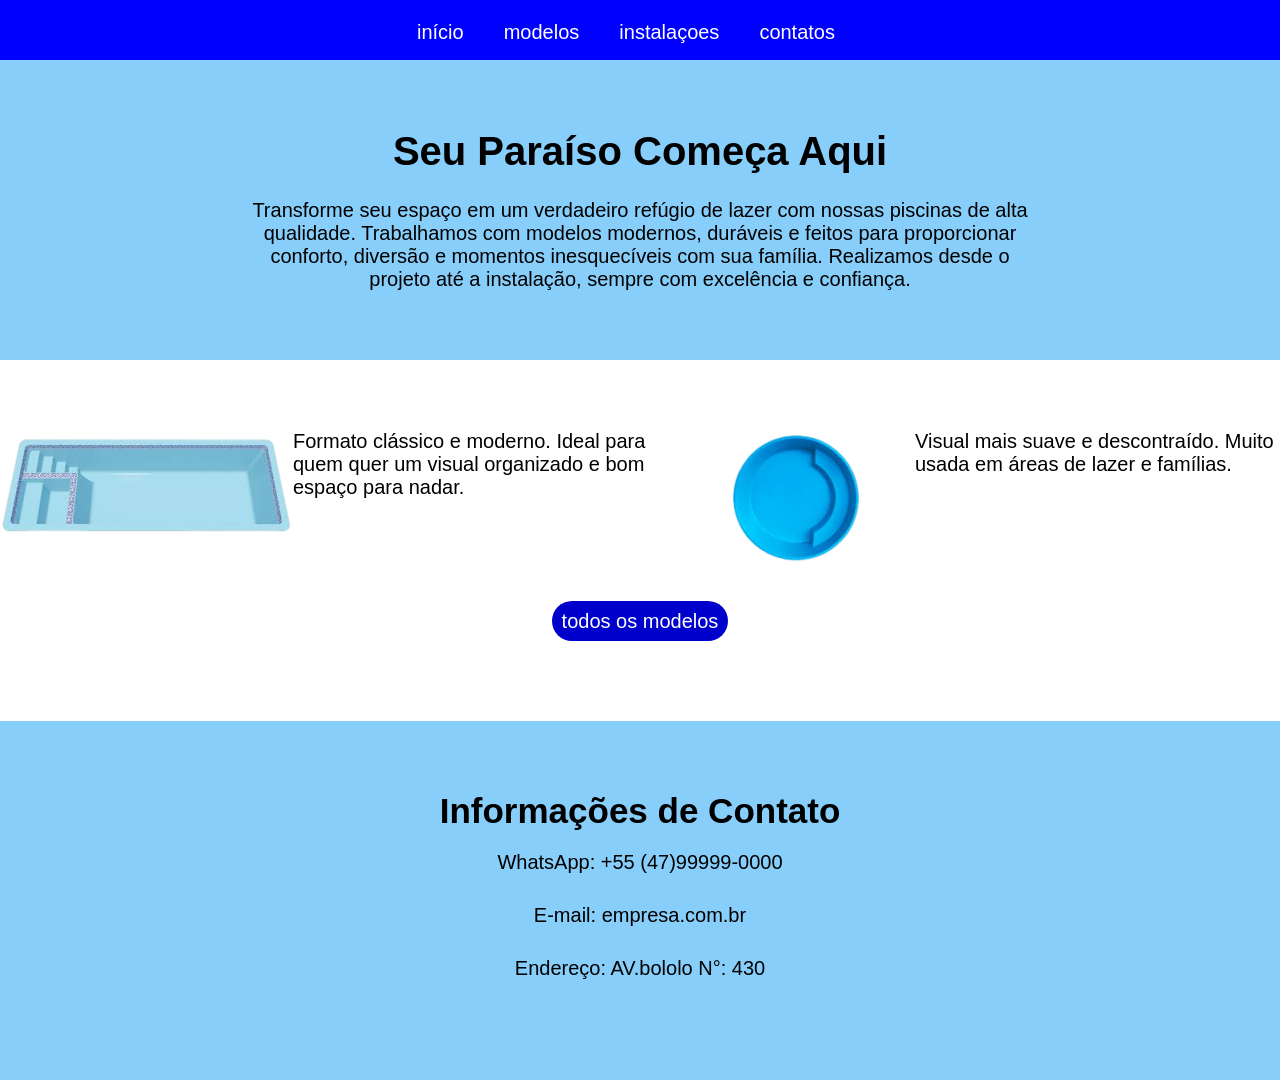
<file: index.html>
<!DOCTYPE html>
<html lang="pt-br">
<head>
    <meta charset="UTF-8">
    <meta name="viewport" content="width=device-width, initial-scale=1.0">
    <title>site piscinas</title>
    <link rel="shortcut icon" href="favicon.ico" type="image/x-icon">
    <link rel="stylesheet" href="style.css">
    
</head>
<body>
    <nav class="nav">
        <ul class="nav-list">
            <li>
                <a href="index.html">início</a>
            </li>
            <li>
                <a href="modelos.html">modelos</a>
            </li>
            <li>
                <a href="instlaçoes.html">instalaçoes</a>
            </li>
            <li>
                <a href="contato.html">contatos</a>
            </li>
        </ul>
    </nav>

    <div class="header">
        <div class="div-a">
            <h1>Seu Paraíso Começa Aqui</h1>
            <p style="max-width: 800px;">Transforme seu espaço em um verdadeiro refúgio de lazer com nossas piscinas de alta qualidade. Trabalhamos com modelos modernos, duráveis e feitos para proporcionar conforto, diversão e momentos inesquecíveis com sua família. Realizamos desde o projeto até a instalação, sempre com excelência e confiança.</p>
        </div>
    </div>
    <dl class="lista-def">
        <dt><img src="Piscina Retangular.png" alt="piscina Retangular"></dt>
        <dd>Formato clássico e moderno. Ideal para quem quer um visual organizado e bom espaço para nadar.</dd>
        <dt><img src="piscinas redonda.png" alt="piscina redonda"></dt>
        <dd>Visual mais suave e descontraído. Muito usada em áreas de lazer e famílias.</dd>
    </dl>
    <div class="button-a">
        <button><a href="modelos.html" class="link-m">todos os modelos</a></button>
    </div>
    <footer>
        <ul class="ul-b"><h1 class="h1-2">Informações de Contato</h1>
            <li>
                WhatsApp: +55 (47)99999-0000
            </li>
            <li>
                E-mail: empresa.com.br
            </li>
            <li>
                Endereço: AV.bololo N°: 430
            </li>
        </ul>
    </footer>
</body>
</html>
</file>
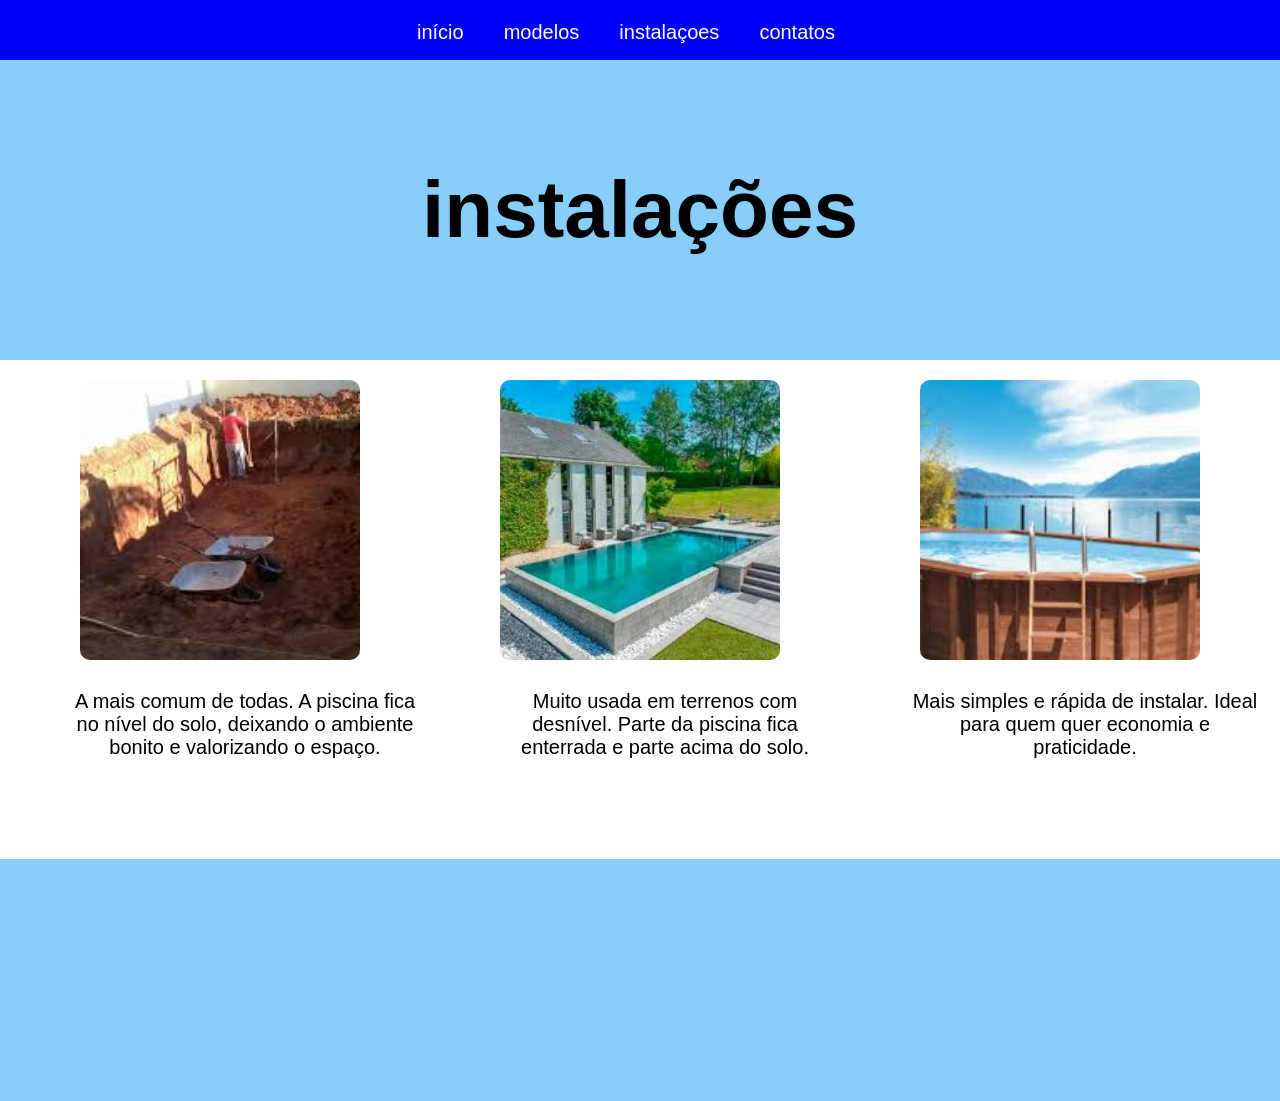
<file: instlaçoes.html>
<!DOCTYPE html>
<html lang="pt-br">
<head>
    <meta charset="UTF-8">
    <meta name="viewport" content="width=device-width, initial-scale=1.0">
    <title>site piscinas</title>
    <link rel="shortcut icon" href="favicon.ico" type="image/x-icon">
    <link rel="stylesheet" href="style.css">
    
</head>
<body>
    <nav class="nav">
        <ul class="nav-list">
            <li>
                <a href="index.html">início</a>
            </li>
            <li>
                <a href="modelos.html">modelos</a>
            </li>
            <li>
                <a href="instlaçoes.html">instalaçoes</a>
            </li>
            <li>
                <a href="contato.html">contatos</a>
            </li>
        </ul>
    </nav>

    <div class="header">
        <div class="div-a">
            <h1 style="font-size: 80px;">instalações</h1>
        </div>
    </div>

    <div class="grid">
        <div>
            <img src="aterramento.png" alt="">
            <p class="texto">A mais comum de todas. A piscina fica no nível do solo, deixando o ambiente bonito e valorizando o espaço.</p>
        </div>
        <div>
            <img src="semi.png" alt="">
            <p class="texto">Muito usada em terrenos com desnível. Parte da piscina fica enterrada e parte acima do solo.</p>
        </div>
        <div>
            <img src="alta.png" alt="">
            <p class="texto">Mais simples e rápida de instalar. Ideal para quem quer economia e praticidade.</p>
        </div>
    </div>

    <footer class="footer-i">

    </footer>
    
</body>
</html>
</file>
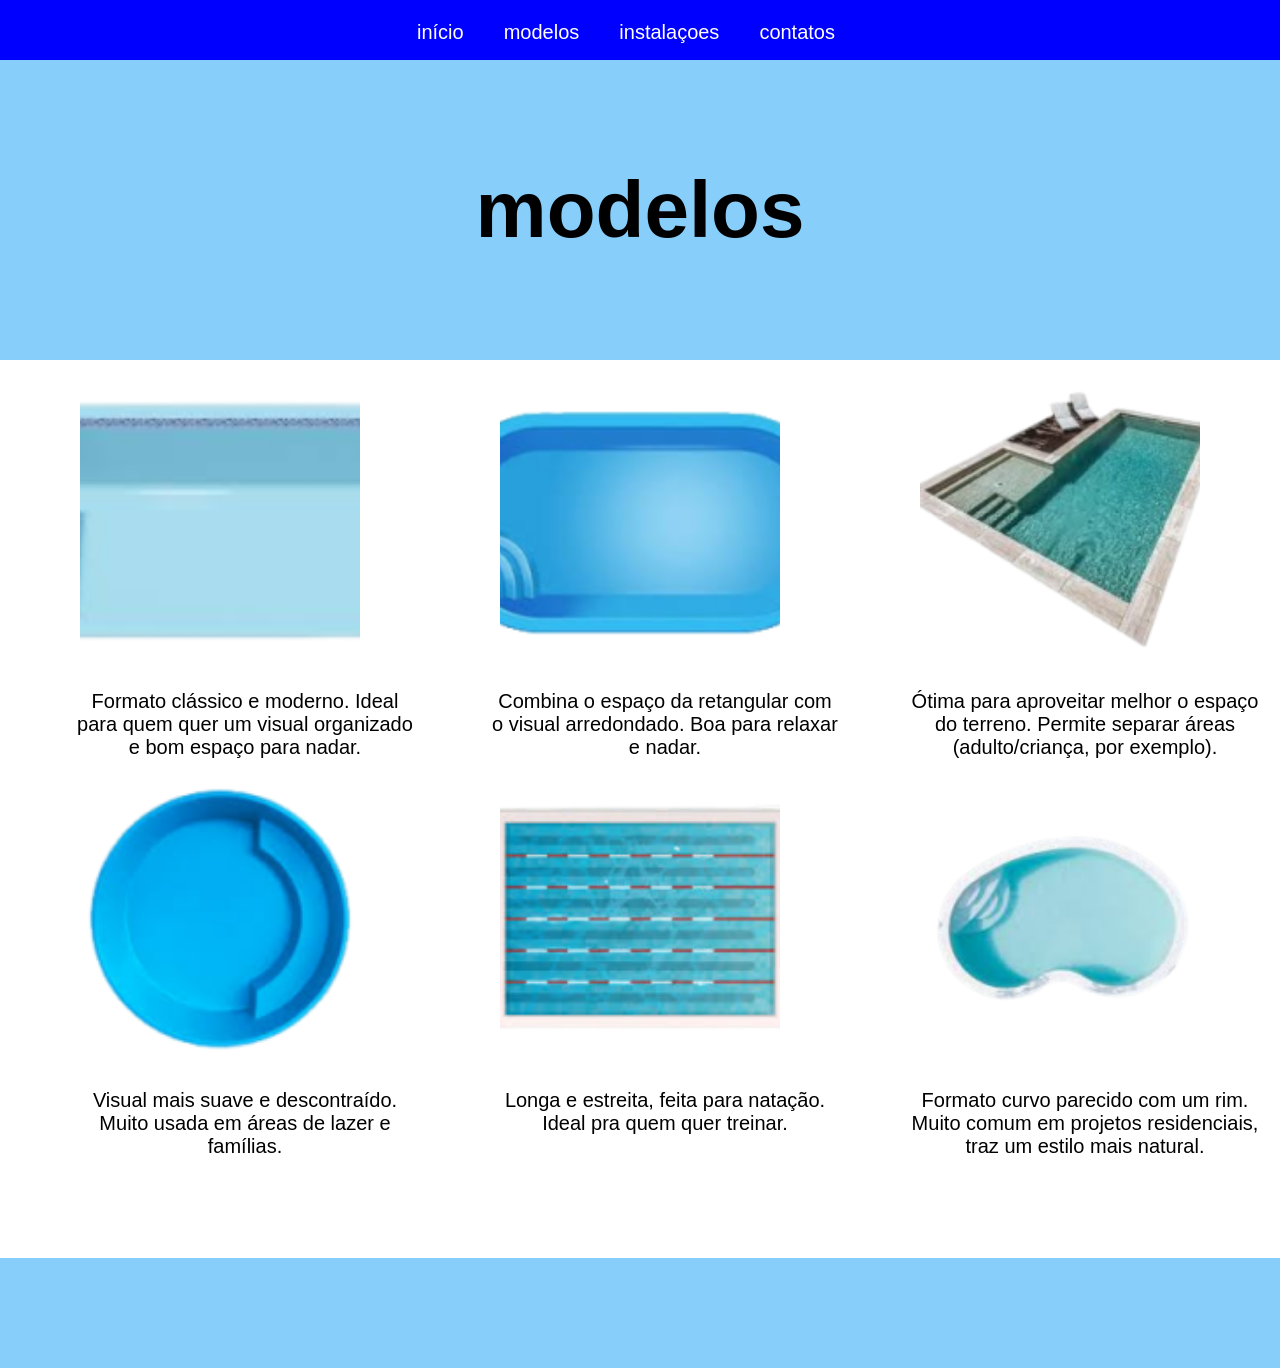
<file: modelos.html>
<!DOCTYPE html>
<html lang="pt-br">
<head>
    <meta charset="UTF-8">
    <meta name="viewport" content="width=device-width, initial-scale=1.0">
    <title>site piscinas</title>
    <link rel="shortcut icon" href="favicon.ico" type="image/x-icon">
    <link rel="stylesheet" href="style.css">
    
</head>
<body>
    <nav class="nav">
        <ul class="nav-list">
            <li>
                <a href="index.html">início</a>
            </li>
            <li>
                <a href="modelos.html">modelos</a>
            </li>
            <li>
                <a href="instlaçoes.html">instalaçoes</a>
            </li>
            <li>
                <a href="contato.html">contatos</a>
            </li>
        </ul>
    </nav>

    <div class="header">
        <div class="div-a">
            <h1 style="font-size: 80px;">modelos</h1>
        </div>
    </div>

    <div class="grid">
        <div>
            <img src="Piscina Retangular.png" alt="">
                <p class="texto">Formato clássico e moderno. Ideal para quem quer um visual organizado e bom espaço para nadar.</p>
        </div>
        <div>
            <img src="oval (1).png" alt="">
                <p class="texto">Combina o espaço da retangular com o visual arredondado. Boa para relaxar e nadar.</p>
        </div>
        <div>
            <img src="eml.png" alt="">
                <p class="texto">Ótima para aproveitar melhor o espaço do terreno. Permite separar áreas (adulto/criança, por exemplo).</p>
        </div>
        <div>
            <img src="piscinas redonda.png" alt="">
                <p class="texto">Visual mais suave e descontraído. Muito usada em áreas de lazer e famílias.</p>
        </div>
        <div>
            <img src="raia.png" alt="">
                <p class="texto">Longa e estreita, feita para natação. Ideal pra quem quer treinar.</p>
        </div>
        <div>
            <img src="rim (1).png" alt="">
                <p class="texto">Formato curvo parecido com um rim. Muito comum em projetos residenciais, traz um estilo mais natural.</p>
        </div>
    </div>

    <footer class="footer-m">

    </footer>
</body>
</html>
</file>
<file: style.css>
*{
    padding: 0;
    margin: 0;
    border: 0;
    font-size: 20px;
}


body{
    font-size: 20px;
    font-family: Arial, Helvetica, sans-serif;
}

nav{
    background-color: blue;
    width: 100%;
    display: flex;
    justify-content: center;
    position: sticky;
    top: 0;
    height: 60px;
    text-align: center;
    align-items: center;
    
}

.nav-list{
    font-size: 20px;
    font-family: Arial, Helvetica, sans-serif;
    display: flex;
    align-items: center;
    list-style: none;
    margin-right: 28px;
    text-align: center;
    padding-top: 15px;

}

.nav-list a {
    text-decoration: none;
     color: white;
    padding: 20px; 
    text-align: center;
    align-items: center;  

}
.nav-list :hover{
    transition: 1s;
}

.header{
    background-color: mediumblue;
    display: flex;
    margin-top: 0px;
    height: 300px;
    text-align: center;
    align-items: center;
   
}


.div-a{
    background-color: lightskyblue;
    display: flex;
    flex-direction: column; 
    justify-content: center; 
    align-items: center; 
    height: 300px; 
    text-align: center;
    width: 100%;
}

h1{
   margin: 0;
   font-size: 40px;
}


p{
    margin-top: 25px;
    max-width: 700px;
}

.lista-def{
    display: flex;
    flex-direction: row; 
    justify-content: center; 
    align-items: left; 
    text-align: left;
    margin-top: 70px;

}
dd{
    max-width: 30%;
}

.button-a{
    display: flex;
    font-size: 20px;
    justify-content: center;
    margin-top: 30px;
    height: 40px;
}

button{
    background-color: mediumblue;
    color: white;
    border-radius: 20px;
}

.link-m{
    color: white;
    text-decoration: none;
    padding: 10px;
}

footer{
    background-color: lightskyblue;
    padding-top: 50px;
    margin-top: 80px;
    text-align: center;
    justify-content: center;
    padding-bottom: 0;
}

.ul-b{
    align-items: center;
    justify-content: center;
    padding-bottom: 80px;
}

li{
    padding-top: 10px;
    padding-bottom: 20px;
}

.h1-2{
    font-size: 35px;
    padding-bottom: 10px;
    padding-top: 20px;
}

.grid {
  display: grid;
  grid-template-columns: repeat(3, 1fr); 
  gap: 20px; 
  padding: 20px;
  flex-direction: row;
  text-align: center;
}

.grid img {
  width: 70%;       
  height: 280px;     
  object-fit: cover; 
  border-radius: 10px; 
  flex-direction: row;
}

p{
    display: flex;
    flex-direction: row;
    max-width: 500px;
    text-align: center;
}
.footer-m{
    padding-top: 10px;
    height: 100px;
}

.footer-i{
    padding-top: 20px;
    height: 222px;
}

.footer-c{
    height: 201px;
    display: flex;
}

.li-1{
    justify-content: center;
    align-items: center;
    text-align: center;
    padding-top: 30px;
}

.ul-c{
    text-align: center;
    padding-top: 20px;
}

.texto{
    text-align: center;
    margin-left: 50px;
}
</file>
